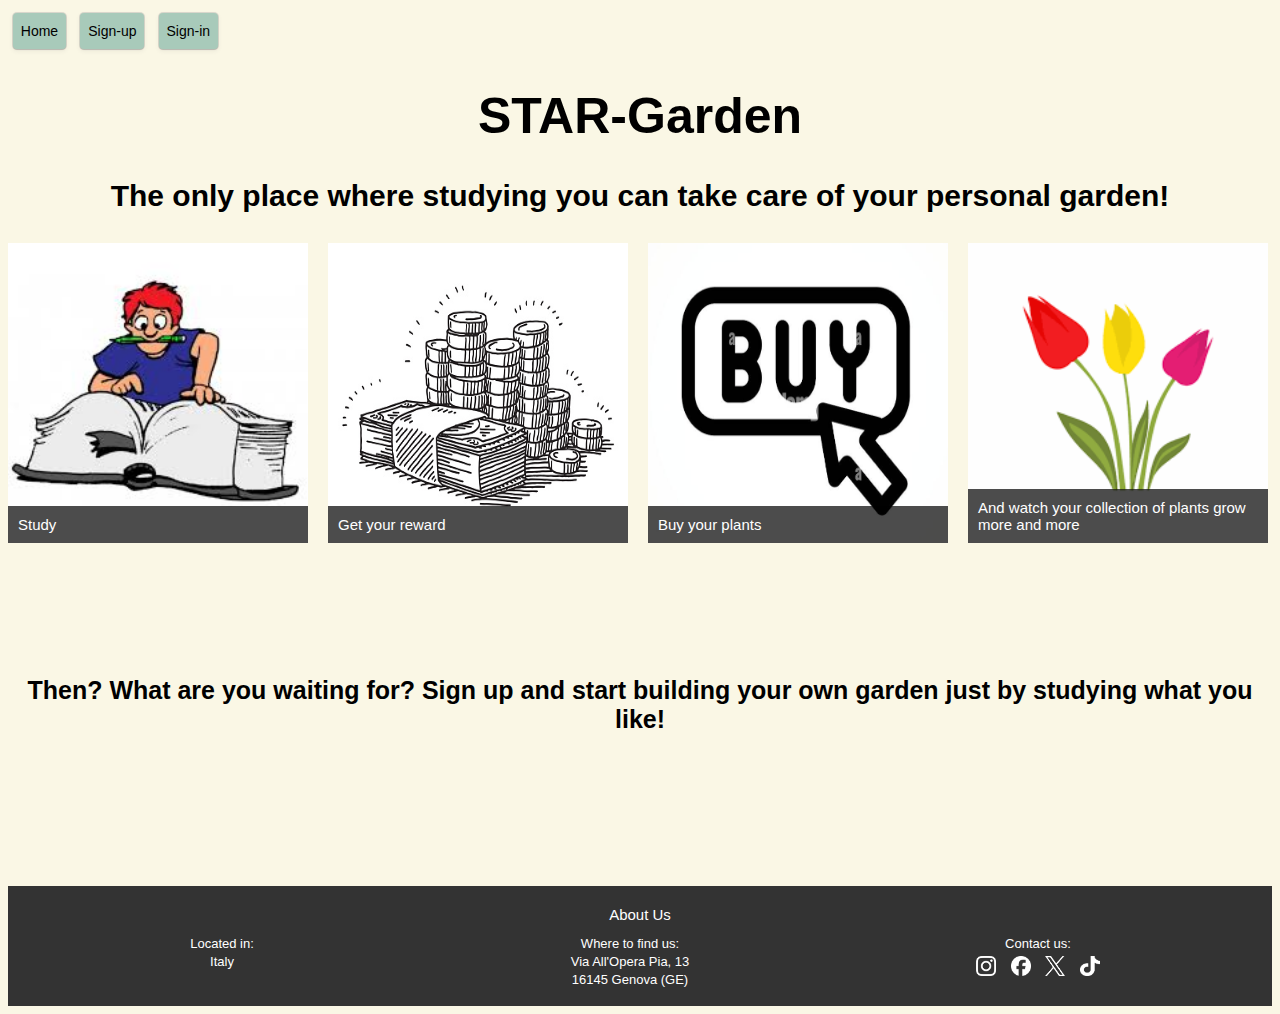
<file: frontend/index.html>
<!DOCTYPE html>
<html lang="en">
<head>
    <title>STAR-Garden</title>
    <meta name ="viewport" content ="width=device-width,initial-scale=1.0">
    <script src="https://code.jquery.com/jquery-1.11.3.min.js"></script>
    <link rel="stylesheet" type="text/css" href="../css/dressing.css">
    <style>

    </style>
</head>
<body>
    <header>
        <div id="header">
        <script>
            $(function() {
                $("#header").load("public_header.html");
            });
        </script>
    </div>
    </header>
    <main class="wrapper">
        <h1>STAR-Garden</h1>
        <h3>The only place where studying you can take care of your personal garden!</h3>
        <div class="carousel">
            <div class="carouselImages">
                <div class="imageContainer">
                    <img src="../images/study.jpeg" alt="A guy studying on a big book with a pencil in his mouth">
                    <div class="caption">Study</div>
                </div>
                <div class="imageContainer">
                    <img src="../images/money.jpeg" alt="A black and white draw of some money">
                    <div class="caption">Get your reward</div>
                </div>
                <div class="imageContainer">
                    <img src="../images/buy.jpeg" alt="Image with the word buy">
                    <div class="caption">Buy your plants</div>
                </div>
                <div class="imageContainer">
                    <img src="../images/garden.jpeg" alt="A draw of some colored flowers">
                    <div class="caption">And watch your collection of plants grow more and more </div>
                </div>
            </div>
        </div>

        <div class="signup">
            <h4>Then? What are you waiting for? Sign up and start building your own garden just by studying what you like!</h4>
        </div>
    </main>
    <footer id="footer">
        <script>
            $(function() {
                $("#footer").load("footer.html");
            });
        </script>
    </footer>
</body>
</html>
</file>
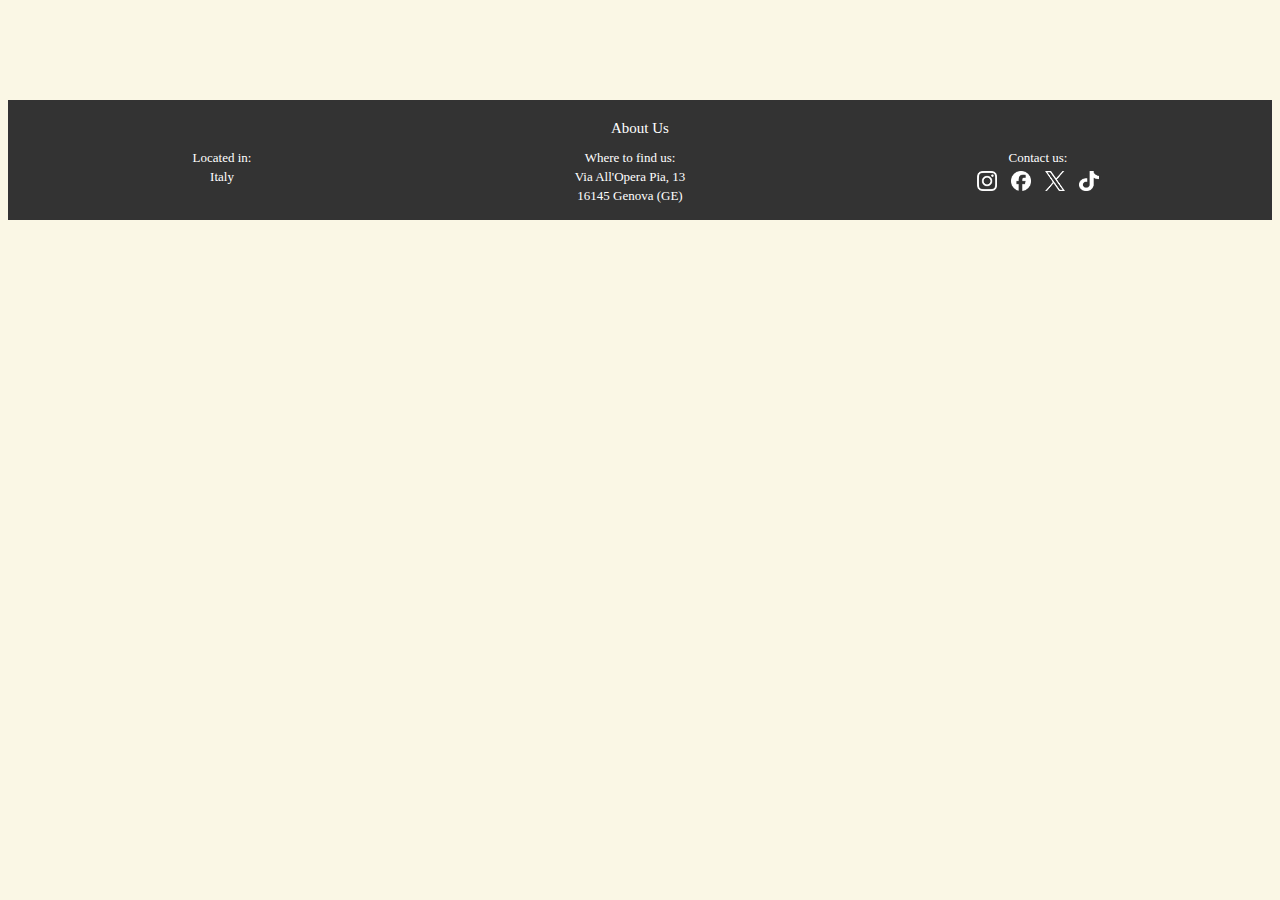
<file: frontend/footer.html>
<!DOCTYPE html>
<html lang="en">
<head>
    <title>Footer</title>
    <link rel="stylesheet" type="text/css" href="../css/dressing.css">
</head>
<body>
<div class="footer">
    <div class="titleFooter">About Us</div>
    <div class="info">
        <div id="located" class="footerInformation">
            <p>Located in:</p>
            <p>Italy</p>
        </div>
        <div id="address" class="footerInformation">
            <p>Where to find us:</p>
            <p>Via All'Opera Pia, 13</p>
            <p>16145 Genova (GE)</p>
        </div>
        <div id="contacts" class="footerInformation">
            <p>Contact us:</p>
            <div class="social-media">
                <a href="socialUnderConstruction.html"><img src="../images/InstagramLogo.png" alt="Instagram"></a>
                <a href="socialUnderConstruction.html"><img src="../images/FacebookLogo.png" alt="Facebook"></a>
                <a href="socialUnderConstruction.html"><img src="../images/XLogo.png" alt="X"></a>
                <a href="socialUnderConstruction.html"><img src="../images/TikTokLogo.png" alt="TikTok"></a>
            </div>
        </div>
    </div>
</div>
</body>
</html>
</file>
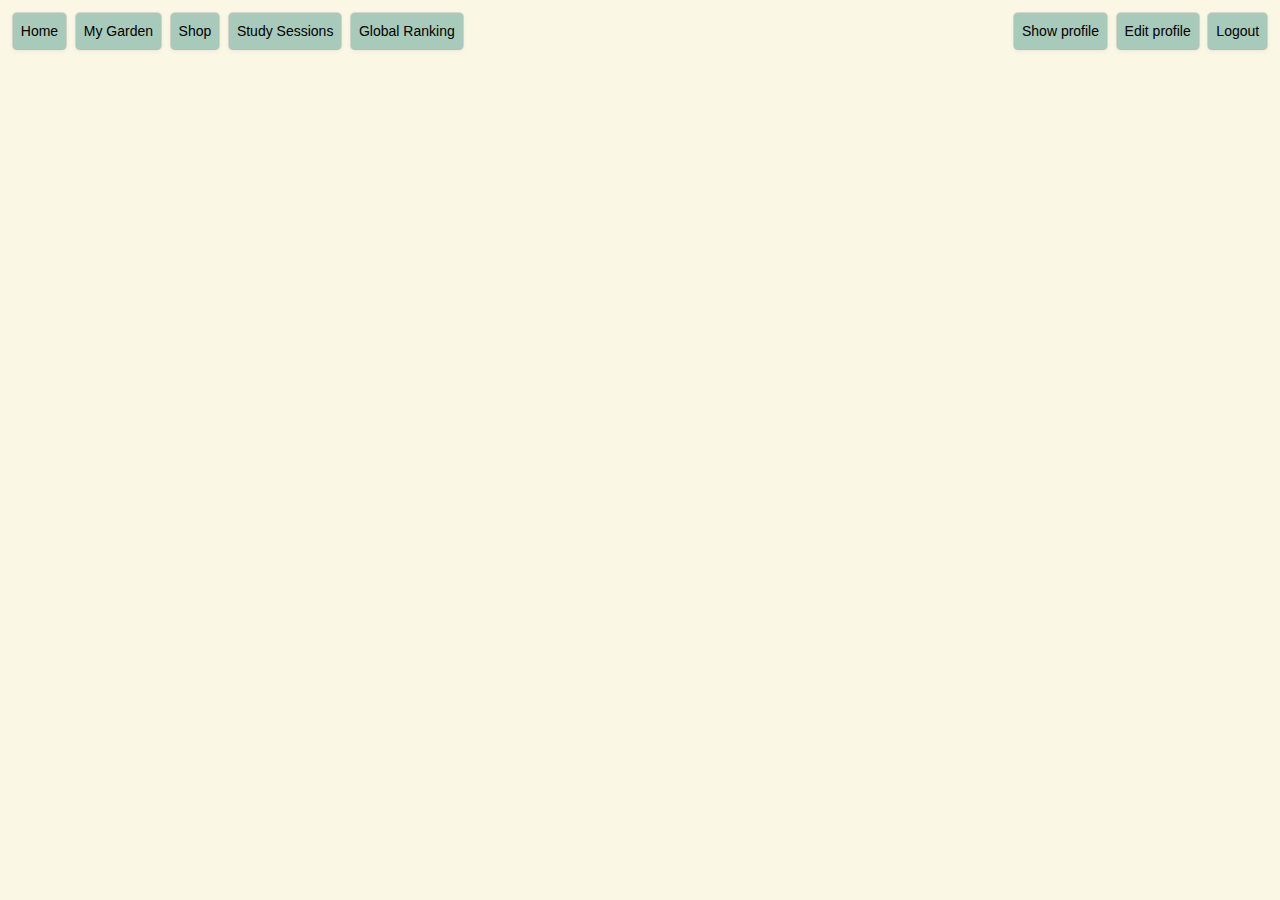
<file: frontend/privateHeader.html>
<!DOCTYPE html>
<html lang="en">
<head>
    <title>Private header</title>
    <link href='../css/header.css' rel='stylesheet' type='text/css'>
</head>
<body>
<header>
    <div id="privateheaderButton">
        <div class="left_button">
            <div id="homeButton">
                <a href='main.php' class='header_button'>Home</a>
            </div>
            <div id="myGardenButton">
                <a href='mygarden.php' class='header_button'>My Garden</a>
            </div>
            <div id="shopButton">
                <a href='shop.php' class='header_button'>Shop</a>
            </div>
            <div id="studySessionButton">
                <a href='studysessions.php' class='header_button'>Study Sessions</a>
            </div>
            <div id="globalRankButton">
                <a href='globalRanking.php' class='header_button'>Global Ranking</a>
            </div>
        </div>

        <div class="right_button">
            <div id="showProfileButton">
                <a href='show_profile.php' class='header_button'>Show profile</a>
            </div>
            <div id="editProfileButton">
                <a href='update_profile.php' class='header_button'>Edit profile</a>
            </div>
            <div id="logoutButton">
                <a href='../backend/logout.php' class='header_button'>Logout</a>
            </div>
        </div>
    </div>
</header>
</body>
</html>
</file>
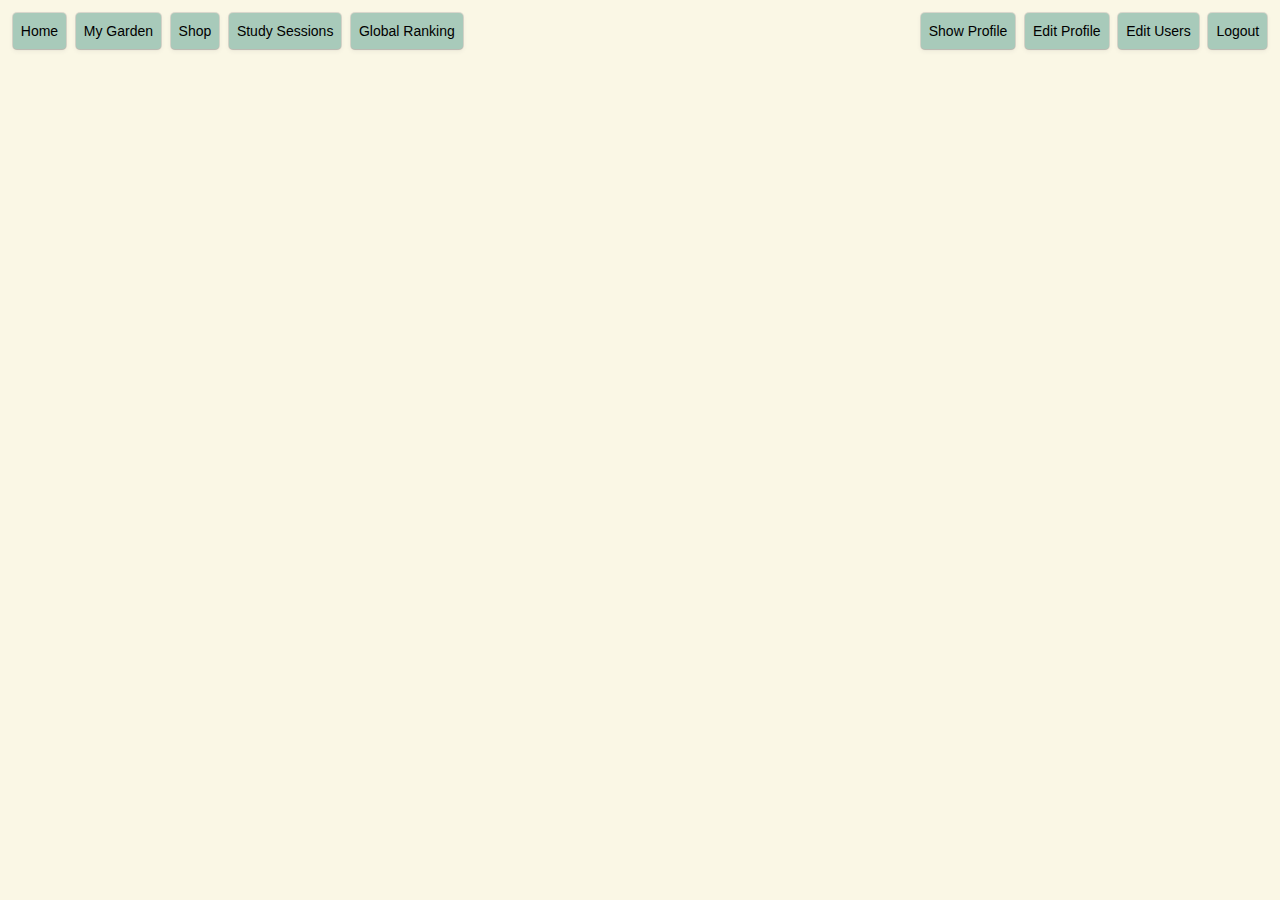
<file: frontend/privateHeaderAdmin.html>
<!DOCTYPE html>
<html lang="en">
<head>
  <title>Private header admin</title>
  <link href='../css/header.css' rel='stylesheet' type='text/css'>
</head>
<body>
<header>
  <div id="privateheaderButton">
    <div class="left_button">
      <div id="homeButton">
        <a href='main.php' class='header_button'>Home</a>
      </div>
      <div id="myGardenButton">
        <a href='mygarden.php' class='header_button'>My Garden</a>
      </div>
      <div id="shopButton">
        <a href='shop.php' class='header_button'>Shop</a>
      </div>
      <div id="studySessionButton">
        <a href='studysessions.php' class='header_button'>Study Sessions</a>
      </div>
      <div id="globalRankButton">
        <a href='globalRanking.php' class='header_button'>Global Ranking</a>
      </div>
    </div>

    <div class="right_button">
      <div id="showProfileButton">
        <a href='show_profile.php' class='header_button'>Show Profile</a>
      </div>
      <div id="editProfileButton">
        <a href='update_profile.php' class='header_button'>Edit Profile</a>
      </div>
      <div id='editUserButton'>
        <a href='editusers.php' class='header_button admin_only'>Edit Users</a>
      </div>
      <div id="logoutButton">
        <a href='../backend/logout.php' class='header_button'>Logout</a>
      </div>
    </div>
  </div>
</header>
</body>
</html>
</file>
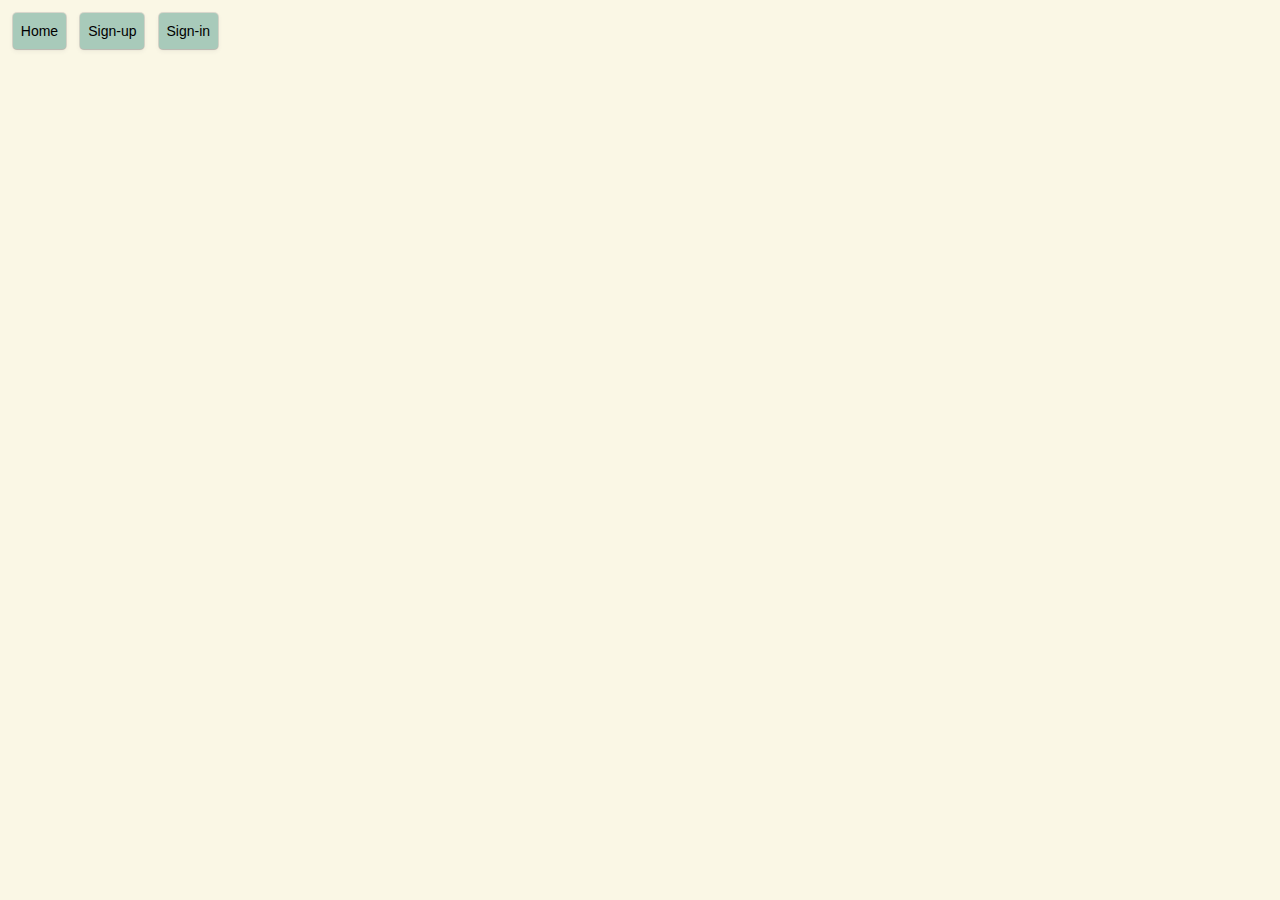
<file: frontend/public_header.html>
<!DOCTYPE html>
<html lang="en">
<head>
    <title>Public header</title>
    <link href='../css/header.css' rel='stylesheet' type='text/css'>
</head>
<body>
    <header>
        <a href=index.html class='header_button'>Home</a>
        <a href=registration.php class='header_button'>Sign-up</a>
        <a href=login.php class='header_button'>Sign-in</a>
    </header>

</body>
</html>
</file>
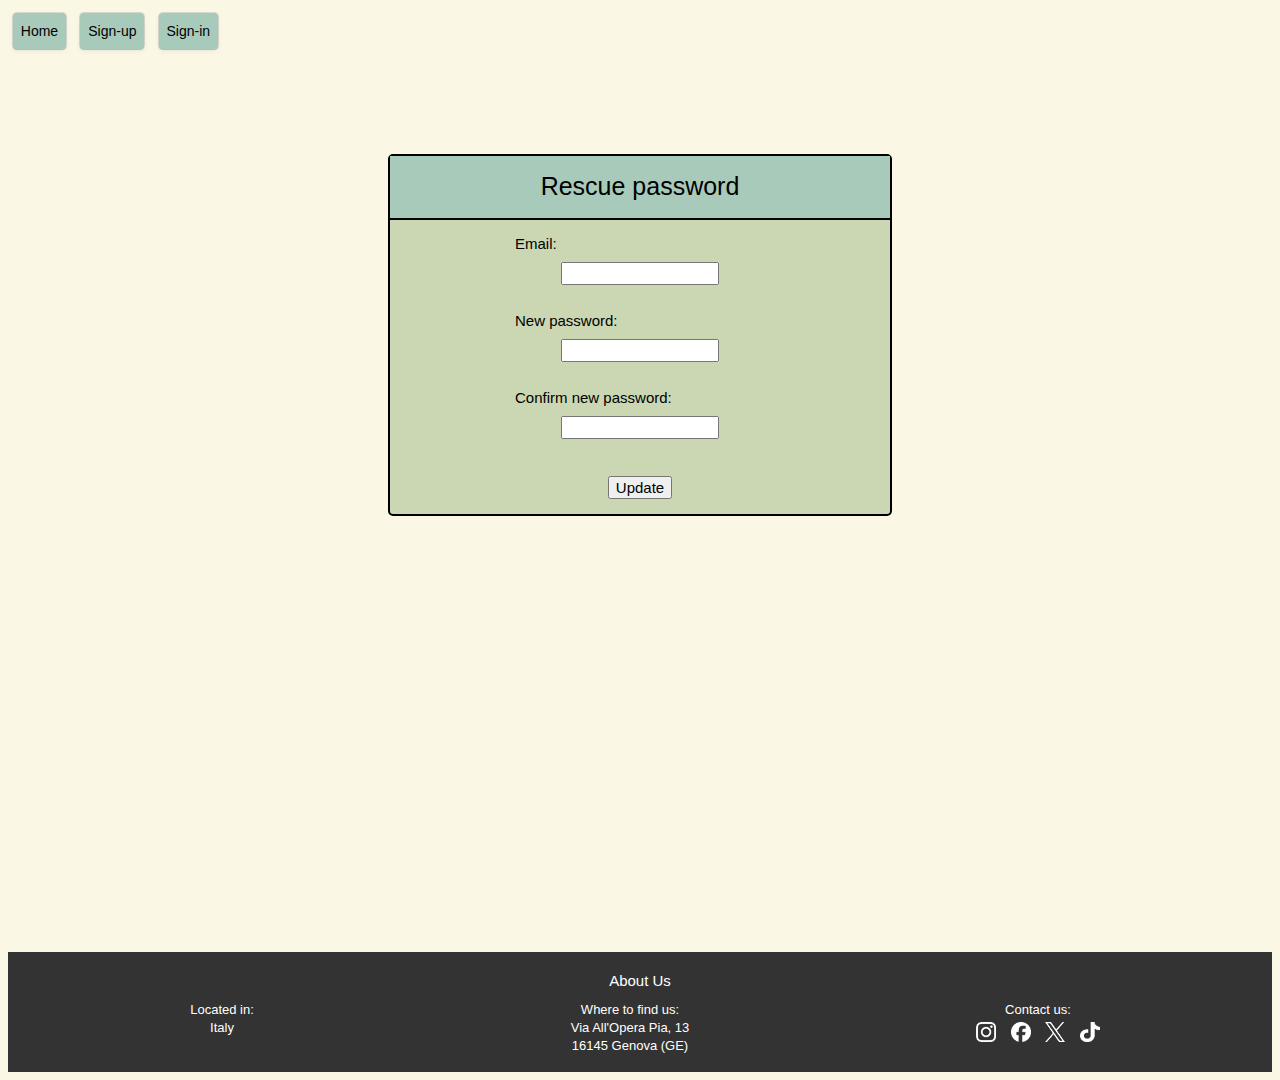
<file: frontend/rescuePassword.html>
<!DOCTYPE html>
<html lang="en">
<head>
    <title>Rescue Password</title>
    <meta name ="viewport" content ="width=device-width,initial-scale=1.0">
    <script src="https://code.jquery.com/jquery-1.11.3.min.js"></script>
    <link href="../form.css" rel="stylesheet" type="text/css">
    <link href="../rescuePassword.css" rel="stylesheet" type="text/css">
</head>

<body>
<header>
    <div id="header">
        <script>
            $(function() {
                $("#header").load("public_header.html");
            });
        </script>
    </div>
</header>
<main class="wrapper">

    <div class="rescuePassword">
        <div class="headerRescuePassword">
            <h1>Rescue password</h1>
        </div>
        <div class="rescuePasswordForm">
            <form id="UserRescuePassword" action="rescuePassword.php" method="POST">
                <div class="Email">
                    <label for="email">Email:</label>
                    <input type="email" id="email" name="email">
                    <span id="emailErro" class="errore">error</span><br>
                </div>

                <div class="Password">
                    <label for="pass">New password:</label>
                    <input type="password" id="pass" name="pass"><br>
                </div>

                <div class="ConfirmPassword">
                    <label for="confirm">Confirm new password:</label>
                    <input type="password" id="confirm" name="confirm"><br>
                </div>

                <div id="Submit">
                    <input id="update" type="submit" value="Update">
                </div>
            </form>
        </div>
        <div id="popUp" class="hidden">
            <div id="popUpContent">
            </div>
        </div>
    </div>
</main>
<footer id="footer">
    <script>
        $(function() {
            $("#footer").load("footer.html");
        });
    </script>
</footer>
<script src="../js/rescuePassword.js"></script>
</body>
</html>
</file>
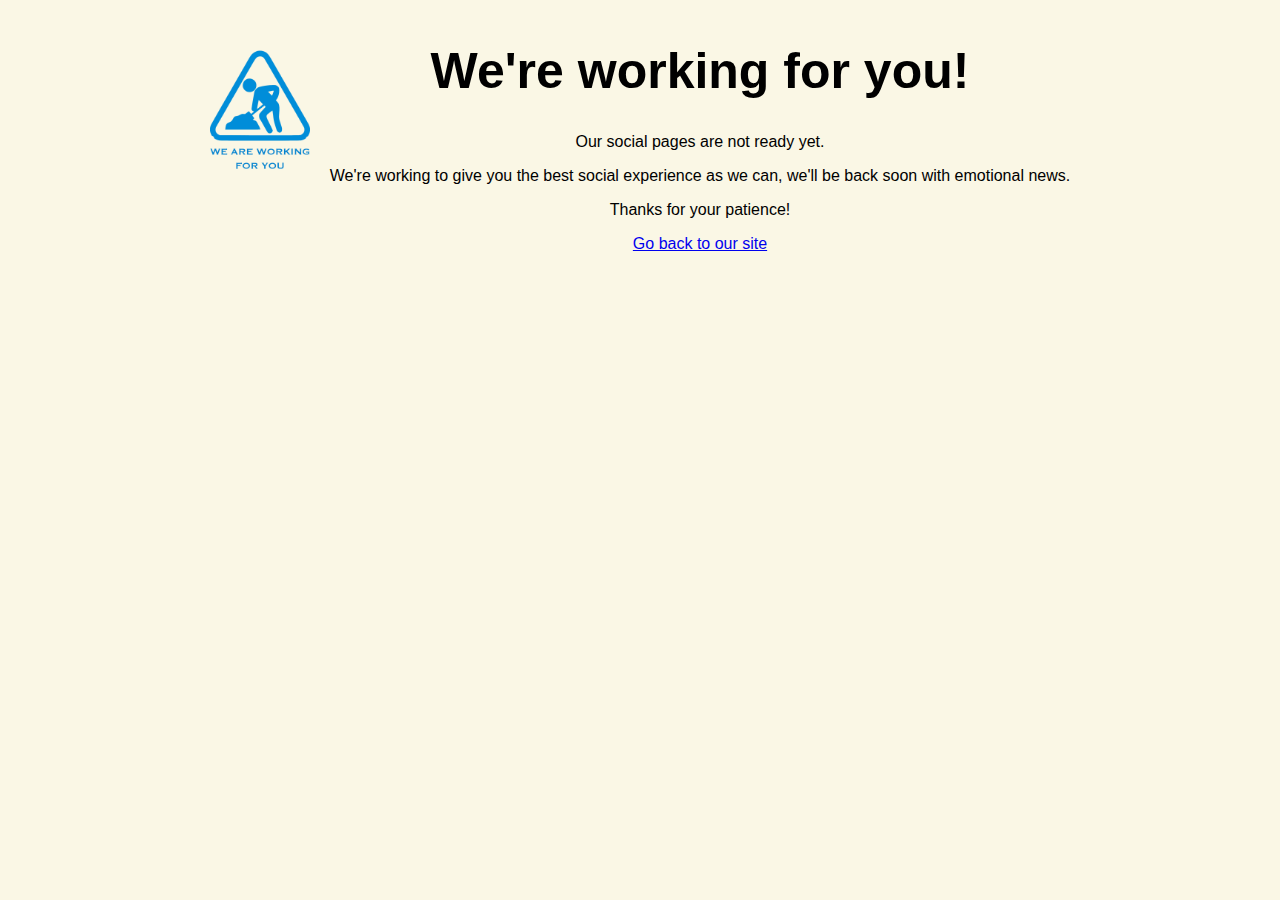
<file: frontend/socialUnderConstruction.html>
<!DOCTYPE html>
<html lang="en">
<head>
    <meta charset="UTF-8">
    <meta name="viewport" content="width=device-width, initial-scale=1.0">
    <title>We're working for you</title>
    <link rel="stylesheet" type="text/css" href="../css/dressing.css">
</head>
<body>
  <div class="social">
      <div class="socialImg">
          <img src="../images/workingForYou.png" alt="Working for you">
      </div>
      <div class="socialText">
          <h1>We're working for you!</h1>
          <p>Our social pages are not ready yet.</p>
          <p>We're working to give you the best social experience as we can, we'll be back soon with emotional news.</p>
          <p>Thanks for your patience!</p>
          <a href="main.php">Go back to our site</a>
      </div>
  </div>
</body>
</html>
</file>
<file: css/dressing.css>
body {
    background-color: #faf7e5;
}

.module{
    text-align: center;
}

.module form{
    display: inline-block;
    margin:auto;
}

#modify_users_table{
    margin-left: auto;
    margin-right:auto ;
    border: 3px solid black;
    border-collapse: collapse;

}
#modify_users_table th{
        border-collapse: collapse;
        margin-left: auto;
        margin-right: auto;
        border-width: 3px;
        border-style: solid;
        border-color: black;
        border-image: initial;
}
#modify_users_table td{
    padding: 15px;
    text-align: center;
    border-bottom: 1px solid #ccc;
}
#modify_users_table tr:hover {
    background-color: #cdcdcd;
}
#modify_users_section{
    margin-top: 50px;
}
.error {
    color: red;
    display: block;
}

h1 {
    text-align: center;
    font-size: 50px;
}

h3 {
    text-align: center;
    font-size: 30px;
}

h4 {
    text-align: center;
    font-size: 25px;
}
.carousel {
    position: relative;
    max-width: 1300px;
    height: 400px;
    margin: auto;
    overflow: hidden;
}

.carouselImages {
    display: flex;
    overflow-x: auto;
    max-width: 1300px;
}

.imageContainer {
    margin-right: 20px;
    position: relative;
}

.imageContainer img {
    width: 300px;
    height: 300px;
    display: block;
}

.imageContainer .caption {
    position: absolute;
    bottom: 0;
    left: 0;
    width: 300px;
    background-color: rgba(0, 0, 0, 0.7);
    color: white;
    padding: 10px;
    box-sizing: border-box;
    font-size: 15px;
}

.footer{
    text-align: center;
    background-color: #333;
    color:#fff;
    padding: 20px;
    height: 80px ;
    inset: 0;
    margin-top: 100px;
}
.footer a {
    color: white;
    margin: 0 5px;
}
.footer p{
    margin :0;
    font-size: 13px;

}
.wrapper {
    height:auto ;
    min-height:calc(100vh - 46px - 155.5px);
}
.titleFooter{
    font-size: 15px;
}

.footerInformation {
    flex: 1;
    margin-right: 20px;
}

.info {
    display: flex;
    margin-top: 10px;
}

.info p {
    margin-top: 3px;
}
.social-media img{
    width: 20px;
    height: 20px;
    margin-top: 5px;
}

.social {
    display: flex;
    align-items: center;
    justify-content: center;
}
.socialText {
    font-family: 'Roboto', sans-serif;
    text-align: center;
}

.socialImg img{
    width: 100px;
    margin-right: 20px;
}
</file>
<file: css/header.css>
header, h2, body {
    font-family: 'Roboto', sans-serif;
    background-color: #faf7e5;
}

.header_button {
    border: 0;
    margin: 0.3rem;
    outline: 0;
    cursor: pointer;
    background-color: #a8caba;
    box-shadow: rgb(0 0 0 / 0%) 0px 0px 0px 0px, rgb(0 0 0 / 0%) 0px 0px 0px 0px, rgb(0 0 0 / 12%) 0px 1px 1px 0px, rgb(60 66 87 / 16%) 0px 0px 0px 1px, rgb(0 0 0 / 0%) 0px 0px 0px 0px, rgb(0 0 0 / 0%) 0px 0px 0px 0px, rgb(60 66 87 / 8%) 0px 2px 5px 0px;
    border-radius: 4px;
    font-size: 14px;
    font-weight: 500;
    padding: 4px 8px;
    display: inline-flex;
    min-height: 28px;
    transition: background-color .24s, box-shadow .24s;
    text-decoration: none;
    color: black;
    text-align: center;
    align-items: center;
    justify-content: center;
}
.header_button:hover {
    box-shadow: rgb(0 0 0 / 0%) 0px 0px 0px 0px, rgb(0 0 0 / 0%) 0px 0px 0px 0px, rgb(0 0 0 / 12%) 0px 1px 1px 0px, rgb(60 66 87 / 16%) 0px 0px 0px 1px, rgb(0 0 0 / 0%) 0px 0px 0px 0px, rgb(60 66 87 / 8%) 0px 3px 9px 0px, rgb(60 66 87 / 8%) 0px 2px 5px 0px;
}

header {
    margin-bottom: 0;
}

#privateheaderButton {
    display: flex;
    align-items: center;
    justify-content: space-between;
}

.right_button {

    display: flex;
    margin-left: auto;

}

.left_button {

    display: flex;
    margin-right: auto;
}
</file>
<file: form.css>
body {
    background-color: #faf7e5;
}

.PageRegistration, .PageLogin, .PageUpdate, .rescuePassword, .PageProfileUser {
    font-family: 'Roboto', sans-serif;
    font-size: 15px;
    background-color: #cad7b2;
    display: flex;
    flex-direction: column;
    justify-content: center;
    align-items: center;
    width: 500px;
    margin: 100px auto;
    text-align: center;
    border: 2px solid black;
    border-radius: 5px;
}

.headerRegistration, .headerLogin, .headerMyProfile,  .headerRescuePassword, .HeaderShowProfileUser{
    width: 100%;
    border-bottom: 2px solid black;
    background-color: #a8caba;
}

.headerRegistration h1, .headerLogin h1, .headerMyProfile h1, .headerRescuePassword h1 {
    font-weight: normal;
    font-size: 25px;
}

.RegistrationForm, .LoginForm, .UpdateForm, .rescuePasswordForm, .ShowUserForm {
    display: flex;
    flex-direction: column;
    align-items: center;
    width: 100%;
    margin: 15px 0;
}

#UserRegistration, #UserLogin, #UserUpdate, #UserRescuePassword {
    width: 50%;
}

.Firstname label, .Lastname label, .Email label, .Password label, .ConfirmPassword label {
    display: flex;
    justify-items: flex-start;
}

.Firstname input[type="text"], .Lastname input[type="text"], .Email input[type="email"], .Password input[type="password"], .ConfirmPassword input[type="password"] {
    display: block;
    margin: 10px auto;
    width: 60%;
    font-size: 15px;
}

.RememberMe{
    display: flex;
    justify-content: flex-start;
    margin-top: 10px;
}

.ForgotPassword {
    text-align: right;
    margin-top: 10px;
}

#Submit {
    text-align: center;
    margin-top: 10px;
}

#Submit input[type="submit"], #Update {
    font-size: 15px;
}

#firstnameError, #lastnameError, #emailError, #passwordError, #confirmError {
    color: red;
}

.inputError {
    border-color: red;
}

#firstname, #lastname, #email, #money, #timestudied, #plantpurchased {
    font-weight: bold;
}
</file>
<file: rescuePassword.css>
.errore{
    display: none;

}
#popUp {
    position: fixed;
    top: 0;
    left: 0;
    width: 100%;
    height: 100%;
    background-color: rgba(0, 0, 0, 0.5);

}

#popUpContent {
    position: absolute;
    top: 50%;
    left: 50%;
    transform: translate(-50%, -50%);
    width: 500px;
    height: 300px;
    padding: 20px;
    border: 1px solid #ccc;
    border-radius: 5px;
    background-color: #fff;
    box-shadow: 0 4px 6px rgba(0, 0, 0, 0.1);
}

.close {
    position: absolute;
    top: 10px;
    right: 15px;
    font-size: 20px;
    cursor: pointer;
}
.hidden {
    display: none;
}
.circle-button {
    background-color: #4CAF50; /* Green color */
    border: none;
    border-radius: 50%; /* Makes the button circular */
    color: white;
    cursor: pointer;
    display: inline-block;
    font-size: 1.5rem;
    height: 5rem;
    width: 5rem;
    text-align: center;
    line-height: 5rem; /* Centers the text vertically */
    transition: background-color 0.3s ease; /* Adds a transition effect to the background color */
}

.circle-button:hover {
    background-color: #3e8e41; /* Darker green color on hover */
}
</file>
